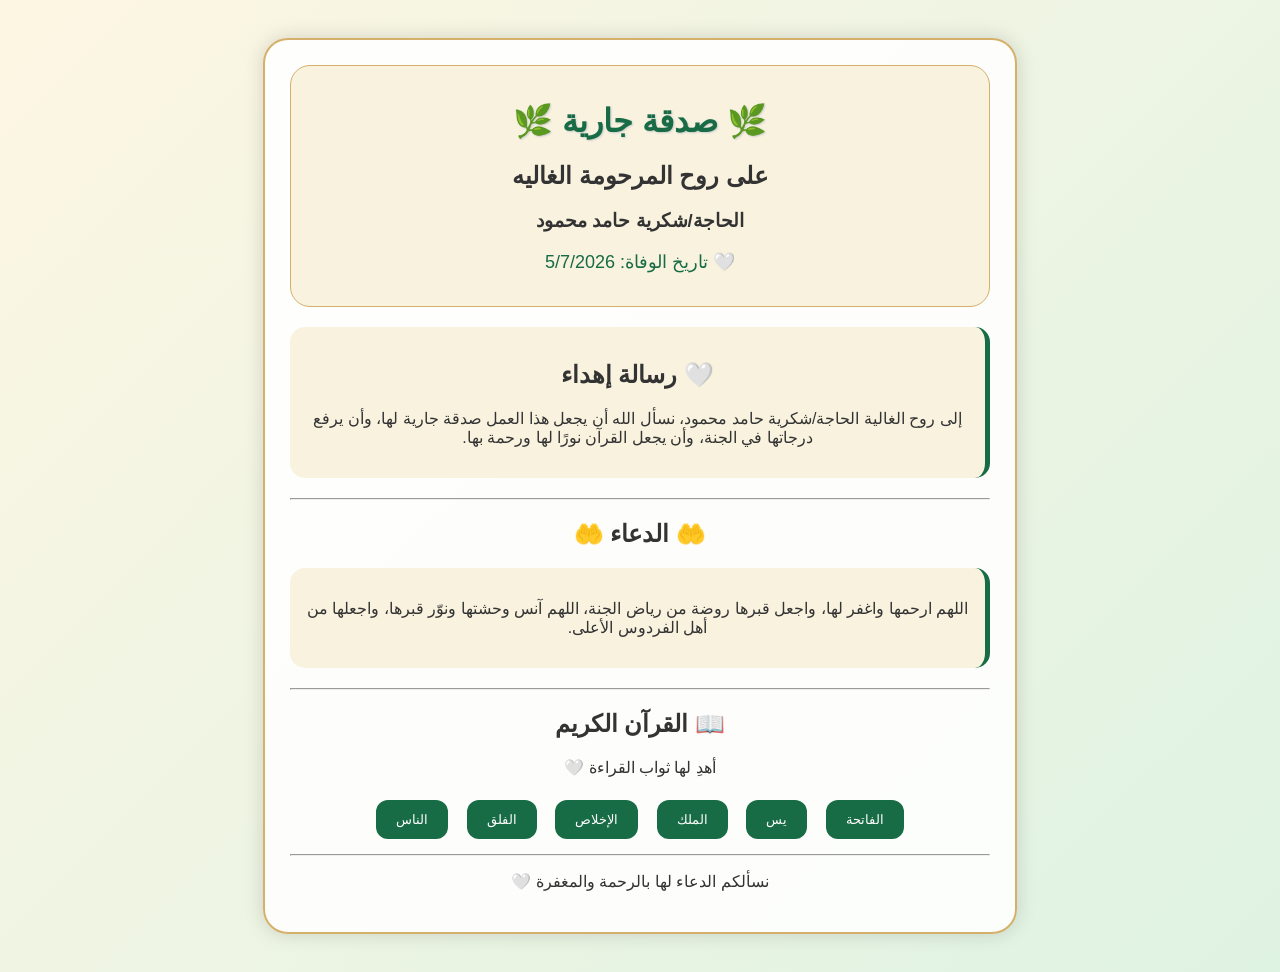
<file: index.html>
<!DOCTYPE html>
<html lang="ar" dir="rtl">

<head>
<meta charset="UTF-8">
<meta name="viewport" content="width=device-width, initial-scale=1">

<title>صدقة جارية | الحاجة/شكرية حامد محمود</title>

<link rel="stylesheet" href="style.css">

</head>

<body>

<div class="container">

<div class="title-box">

<h1>🌿 صدقة جارية 🌿</h1>

<h2>على روح المرحومة الغاليه</h2>

<h3>الحاجة/شكرية حامد محمود</h3>

<p class="death-date">
🤍 تاريخ الوفاة: 5/7/2026
</p>

</div>


<div class="dua-box">

<h2>🤍 رسالة إهداء</h2>

<p>
إلى روح الغالية الحاجة/شكرية حامد محمود،
نسأل الله أن يجعل هذا العمل صدقة جارية لها،
وأن يرفع درجاتها في الجنة،
وأن يجعل القرآن نورًا لها ورحمة بها.
</p>

</div>


<hr>


<h2>🤲 الدعاء 🤲</h2>

<div class="dua-box">

<p>
اللهم ارحمها واغفر لها،
واجعل قبرها روضة من رياض الجنة،
اللهم آنس وحشتها ونوّر قبرها،
واجعلها من أهل الفردوس الأعلى.
</p>

</div>


<hr>


<h2>📖 القرآن الكريم</h2>

<p>
أهدِ لها ثواب القراءة 🤍
</p>


<button onclick="location.href='fatiha.html'">
الفاتحة
</button>

<button onclick="location.href='yaseen.html'">
يس
</button>

<button onclick="location.href='mulk.html'">
الملك
</button>

<button onclick="location.href='ikhlas.html'">
الإخلاص
</button>

<button onclick="location.href='falaq.html'">
الفلق
</button>

<button onclick="location.href='nas.html'">
الناس
</button>


<hr>


<footer>

<p>
نسألكم الدعاء لها بالرحمة والمغفرة 🤍
</p>

</footer>


</div>

</body>

</html>
</file>
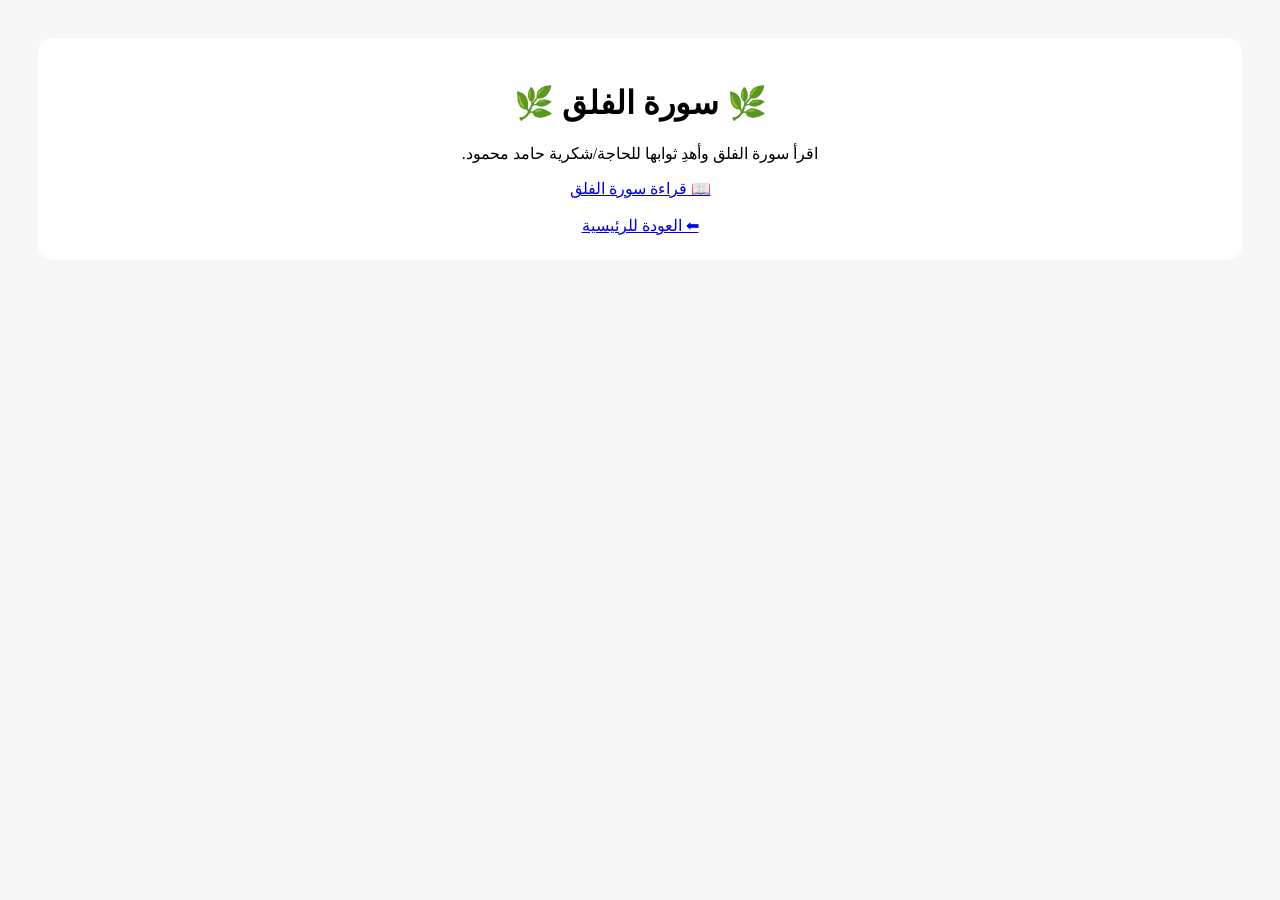
<file: falaq.html>
<!DOCTYPE html>
<html lang="ar" dir="rtl">
<head>
<meta charset="UTF-8">
<meta name="viewport" content="width=device-width, initial-scale=1">
<title>سورة الفلق</title>
</head>

<body style="font-family:Tahoma;text-align:center;padding:30px;background:#f7f7f7;">

<div style="background:white;padding:25px;border-radius:15px;">

<h1>🌿 سورة الفلق 🌿</h1>

<p>
اقرأ سورة الفلق وأهدِ ثوابها للحاجة/شكرية حامد محمود.
</p>

<a href="https://quran.com/113" target="_blank">
📖 قراءة سورة الفلق
</a>

<br><br>

<a href="index.html">
⬅ العودة للرئيسية
</a>

</div>

</body>
</html>
</file>
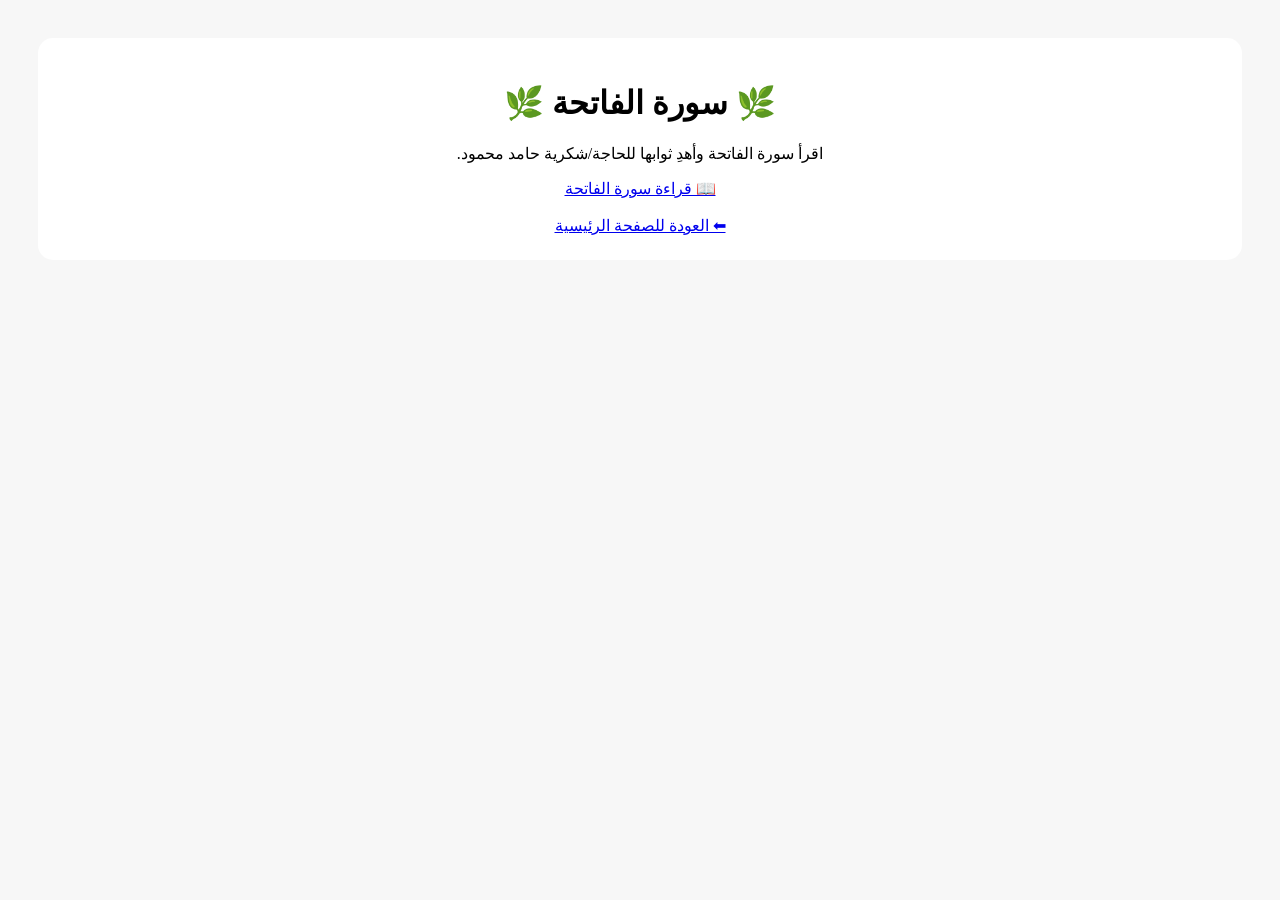
<file: fatiha.html>
<!DOCTYPE html>
<html lang="ar" dir="rtl">
<head>
<meta charset="UTF-8">
<meta name="viewport" content="width=device-width, initial-scale=1">
<title>سورة الفاتحة</title>
</head>

<body style="font-family:Tahoma; text-align:center; padding:30px; background:#f7f7f7;">

<div style="background:white; padding:25px; border-radius:15px;">

<h1>🌿 سورة الفاتحة 🌿</h1>

<p>
اقرأ سورة الفاتحة وأهدِ ثوابها للحاجة/شكرية حامد محمود.
</p>

<a href="https://quran.com/1" target="_blank">
📖 قراءة سورة الفاتحة
</a>

<br><br>

<a href="index.html">
⬅ العودة للصفحة الرئيسية
</a>

</div>

</body>
</html>
</file>
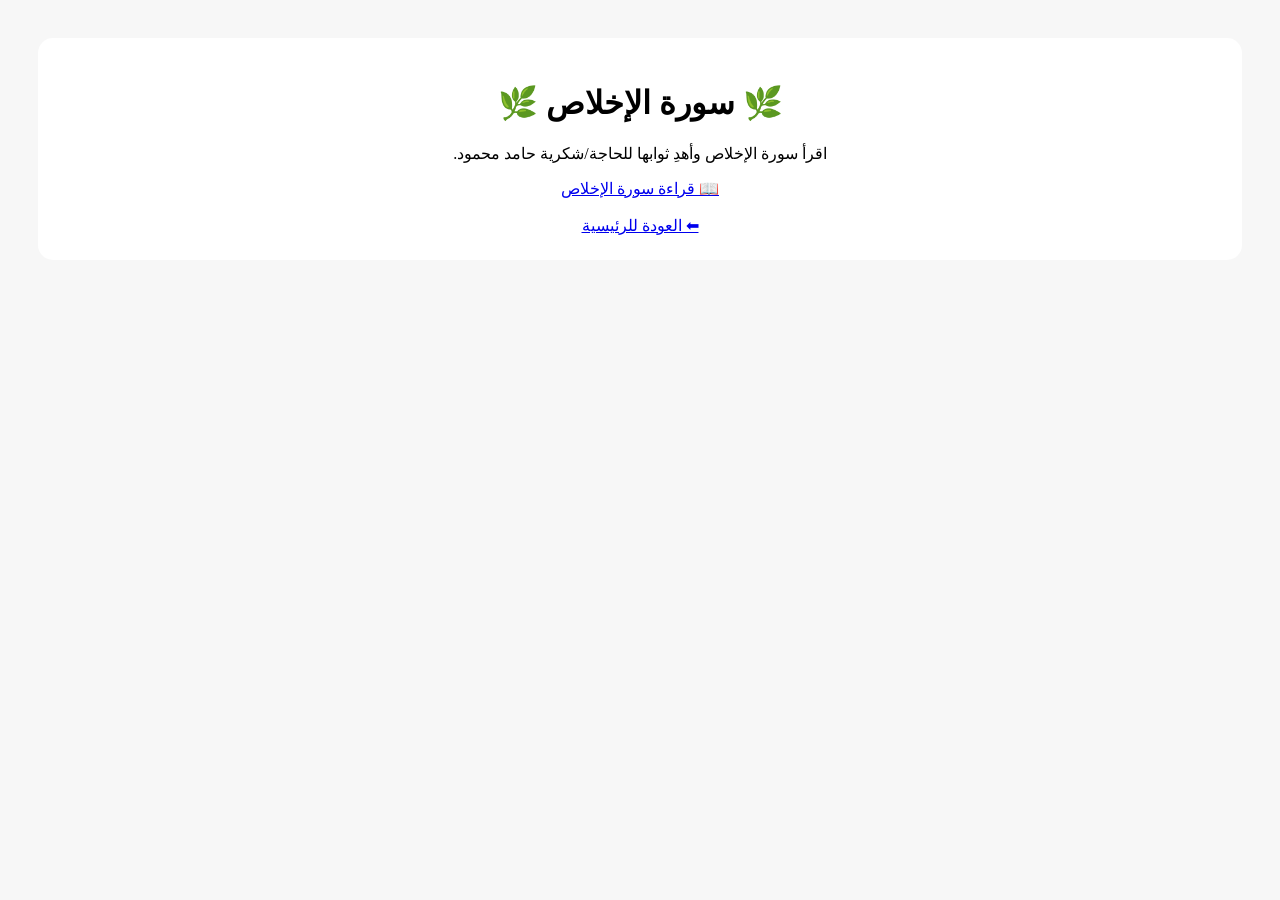
<file: ikhlas.html>
<!DOCTYPE html>
<html lang="ar" dir="rtl">
<head>
<meta charset="UTF-8">
<meta name="viewport" content="width=device-width, initial-scale=1">
<title>سورة الإخلاص</title>
</head>

<body style="font-family:Tahoma;text-align:center;padding:30px;background:#f7f7f7;">

<div style="background:white;padding:25px;border-radius:15px;">

<h1>🌿 سورة الإخلاص 🌿</h1>

<p>
اقرأ سورة الإخلاص وأهدِ ثوابها للحاجة/شكرية حامد محمود.
</p>

<a href="https://quran.com/112" target="_blank">
📖 قراءة سورة الإخلاص
</a>

<br><br>

<a href="index.html">
⬅ العودة للرئيسية
</a>

</div>

</body>
</html>
</file>
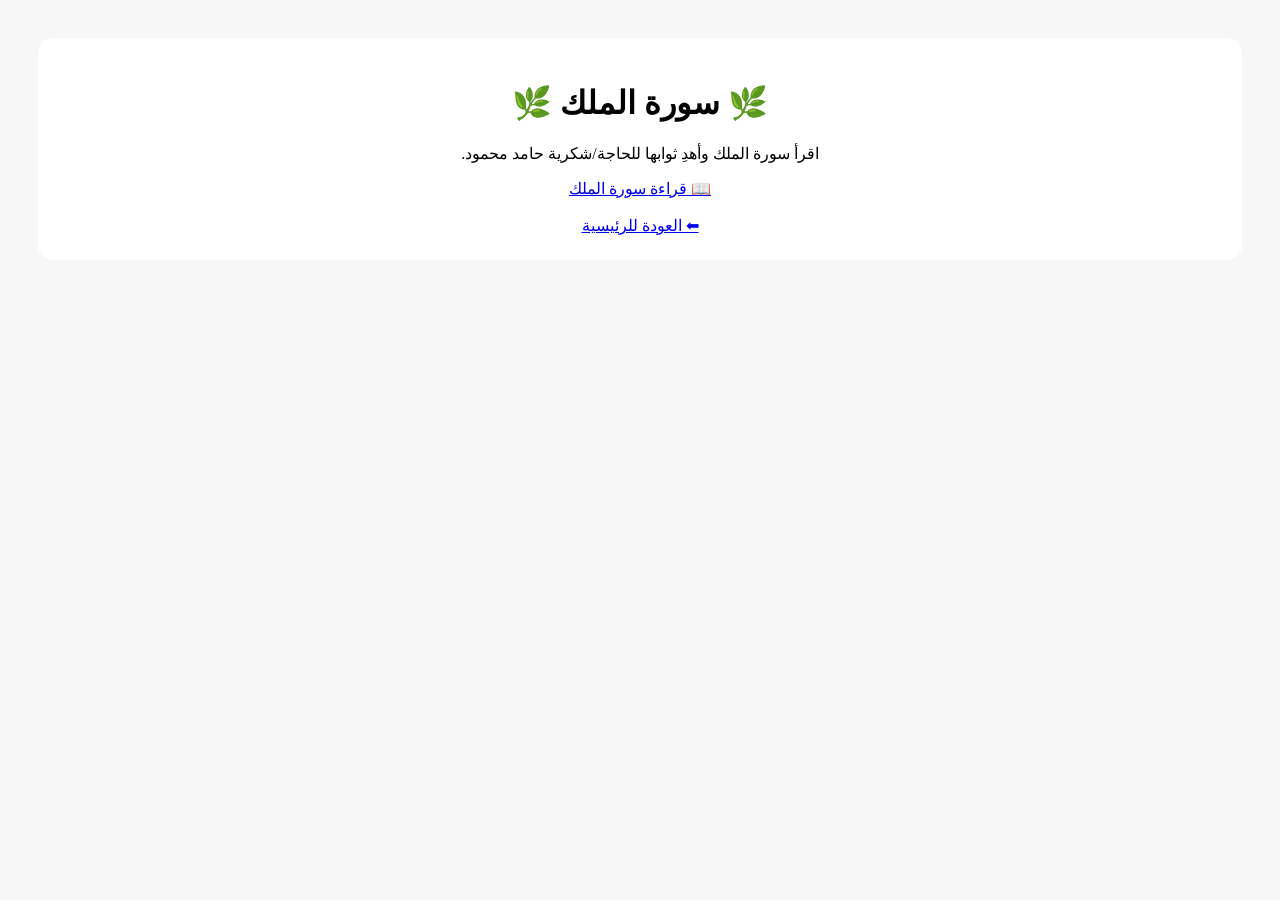
<file: mulk.html>
<!DOCTYPE html>
<html lang="ar" dir="rtl">
<head>
<meta charset="UTF-8">
<meta name="viewport" content="width=device-width, initial-scale=1">
<title>سورة الملك</title>
</head>

<body style="font-family:Tahoma;text-align:center;padding:30px;background:#f7f7f7;">

<div style="background:white;padding:25px;border-radius:15px;">

<h1>🌿 سورة الملك 🌿</h1>

<p>
اقرأ سورة الملك وأهدِ ثوابها للحاجة/شكرية حامد محمود.
</p>

<a href="https://quran.com/67" target="_blank">
📖 قراءة سورة الملك
</a>

<br><br>

<a href="index.html">
⬅ العودة للرئيسية
</a>

</div>

</body>
</html>
</file>
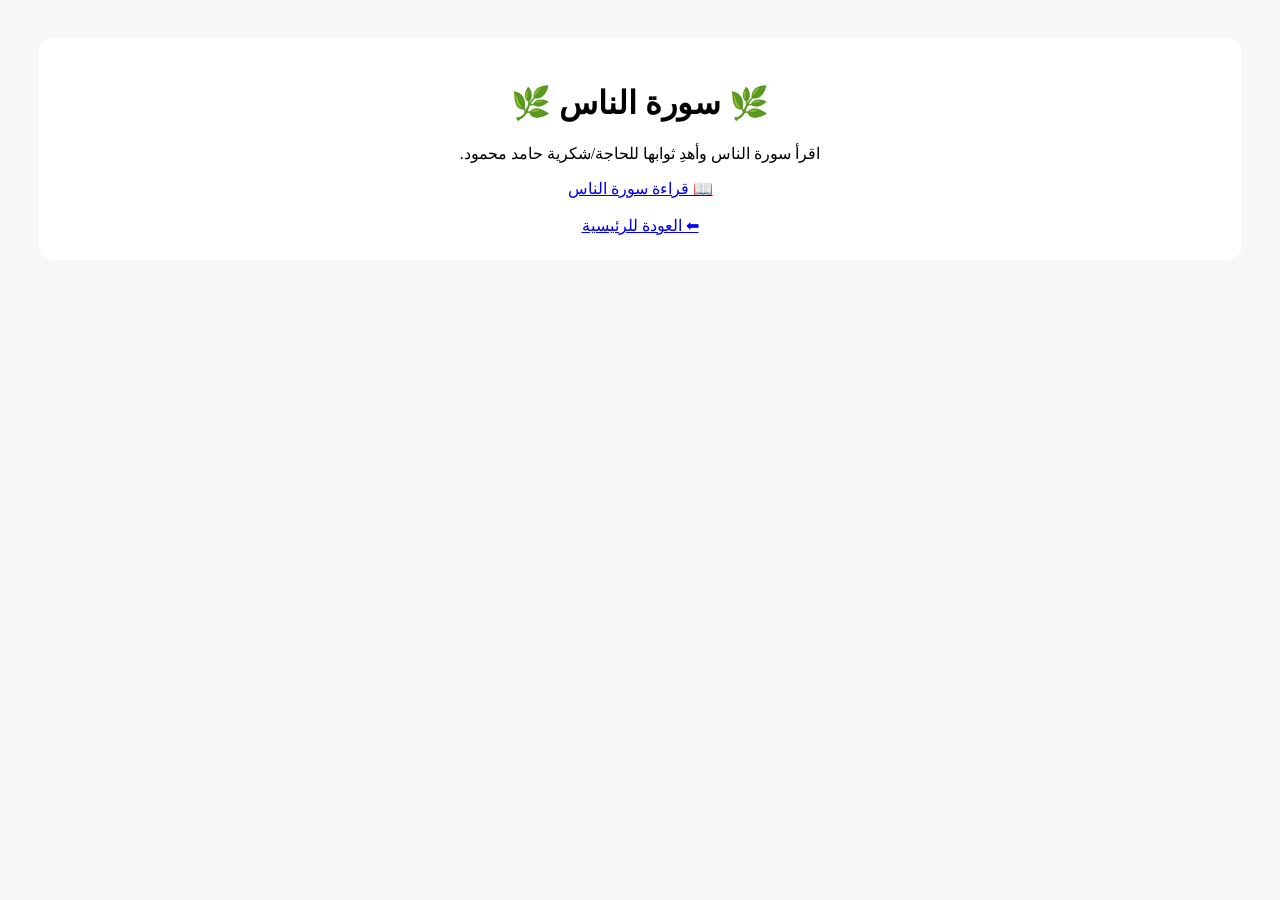
<file: nas.html>
<!DOCTYPE html>
<html lang="ar" dir="rtl">
<head>
<meta charset="UTF-8">
<meta name="viewport" content="width=device-width, initial-scale=1">
<title>سورة الناس</title>
</head>

<body style="font-family:Tahoma;text-align:center;padding:30px;background:#f7f7f7;">

<div style="background:white;padding:25px;border-radius:15px;">

<h1>🌿 سورة الناس 🌿</h1>

<p>
اقرأ سورة الناس وأهدِ ثوابها للحاجة/شكرية حامد محمود.
</p>

<a href="https://quran.com/114" target="_blank">
📖 قراءة سورة الناس
</a>

<br><br>

<a href="index.html">
⬅ العودة للرئيسية
</a>

</div>

</body>
</html>
</file>
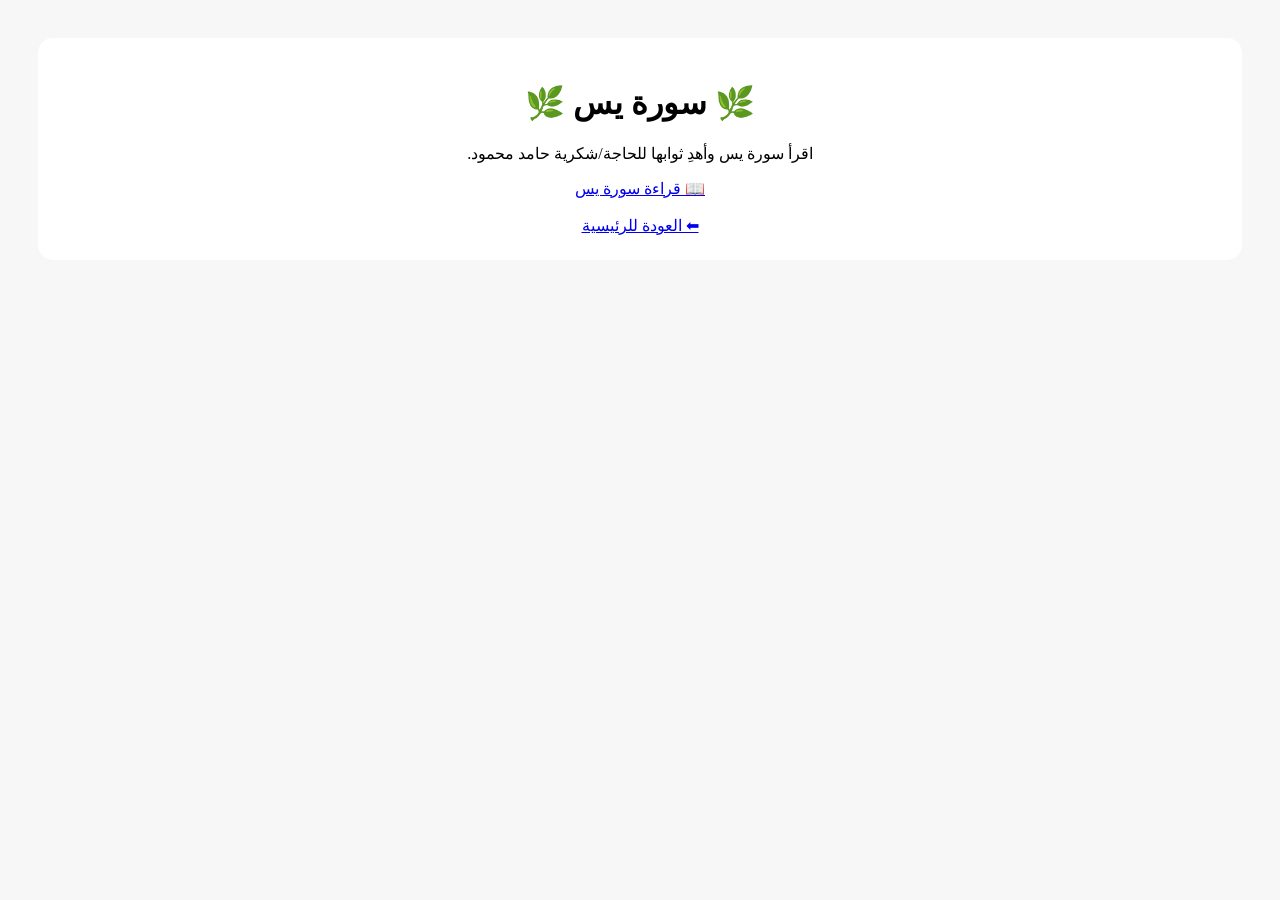
<file: yaseen.html>
<!DOCTYPE html>
<html lang="ar" dir="rtl">
<head>
<meta charset="UTF-8">
<meta name="viewport" content="width=device-width, initial-scale=1">
<title>سورة يس</title>
</head>

<body style="font-family:Tahoma;text-align:center;padding:30px;background:#f7f7f7;">

<div style="background:white;padding:25px;border-radius:15px;">

<h1>🌿 سورة يس 🌿</h1>

<p>
اقرأ سورة يس وأهدِ ثوابها للحاجة/شكرية حامد محمود.
</p>

<a href="https://quran.com/36" target="_blank">
📖 قراءة سورة يس
</a>

<br><br>

<a href="index.html">
⬅ العودة للرئيسية
</a>

</div>

</body>
</html>
</file>
<file: style.css>
body {
    font-family: Tahoma, Arial;
    background: linear-gradient(135deg, #fdf6e3, #dff3e3);
    text-align: center;
    padding: 30px;
    color: #333;
}

.container {
    max-width: 700px;
    margin: auto;
    background: rgba(255,255,255,0.9);
    padding: 25px;
    border-radius: 25px;
    box-shadow: 0 0 20px rgba(0,0,0,0.15);
}

h1 {
    color: #176b45;
}

button {
    background: #176b45;
    color: white;
    border: none;
    padding: 12px 20px;
    margin: 7px;
    border-radius: 12px;
}
.container {
    border: 2px solid #d4b06a;
    position: relative;
}

h1 {
    text-shadow: 1px 1px 2px #ccc;
}

.dua-box {
    background: #f8f2df;
    padding: 15px;
    border-radius: 15px;
    margin: 20px 0;
    border-right: 5px solid #176b45;
}
.title-box {
    background: #f8f2df;
    padding: 15px;
    border-radius: 20px;
    border: 1px solid #d4b06a;
    margin-bottom: 20px;
}

.title-box p {
    color: #176b45;
    font-size: 18px;
}
</file>
